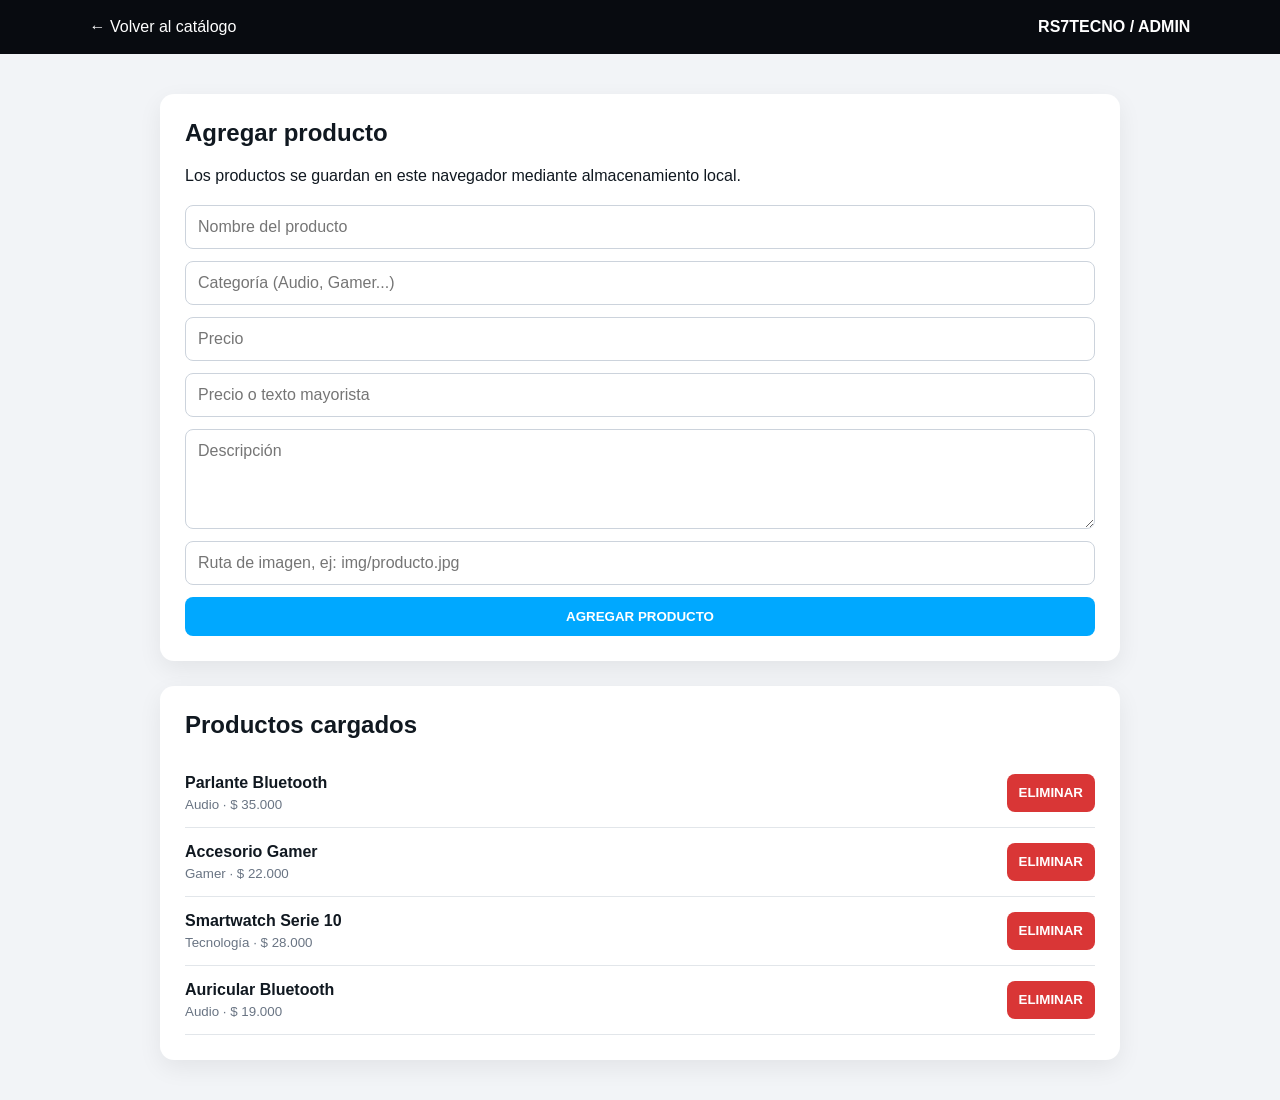
<file: admin.html>
<!DOCTYPE html>
<html lang="es"><head><meta charset="UTF-8"><meta name="viewport" content="width=device-width,initial-scale=1.0"><title>RS7TECNO | Administrar</title><link rel="stylesheet" href="admin.css"></head>
<body>
<header><a href="index.html">← Volver al catálogo</a><strong>RS7TECNO / ADMIN</strong></header>
<main>
<section class="panel">
<h1>Agregar producto</h1>
<p>Los productos se guardan en este navegador mediante almacenamiento local.</p>
<form id="form">
<input id="nombre" required placeholder="Nombre del producto">
<input id="categoria" required placeholder="Categoría (Audio, Gamer...)">
<input id="precio" required type="number" min="0" placeholder="Precio">
<input id="mayorista" placeholder="Precio o texto mayorista">
<textarea id="descripcion" required placeholder="Descripción"></textarea>
<input id="imagen" placeholder="Ruta de imagen, ej: img/producto.jpg">
<button>AGREGAR PRODUCTO</button>
</form>
</section>
<section class="panel">
<h2>Productos cargados</h2>
<div id="lista"></div>
</section>
</main>
<script src="admin.js"></script>
</body></html>
</file>
<file: admin.css>
*{box-sizing:border-box}body{margin:0;font-family:Arial;background:#f2f4f7;color:#101820}header{background:#080b10;color:#fff;padding:18px 7%;display:flex;justify-content:space-between}header a{color:#fff;text-decoration:none}main{max-width:1000px;margin:40px auto;padding:0 20px;display:grid;gap:25px}.panel{background:#fff;border-radius:14px;padding:25px;box-shadow:0 8px 25px #0001}.panel h1,.panel h2{margin-top:0}form{display:grid;gap:12px;margin-top:20px}input,textarea{font:inherit;padding:12px;border:1px solid #ccd3dc;border-radius:8px}textarea{min-height:100px;resize:vertical}button{padding:12px;border:0;border-radius:8px;background:#00a8ff;color:white;font-weight:800;cursor:pointer}.item{display:flex;justify-content:space-between;gap:15px;padding:15px 0;border-bottom:1px solid #e2e6ea}.item small{display:block;color:#697483;margin-top:5px}.borrar{background:#d93636;padding:8px 12px;white-space:nowrap}@media(max-width:600px){.item{flex-direction:column}}
</file>
